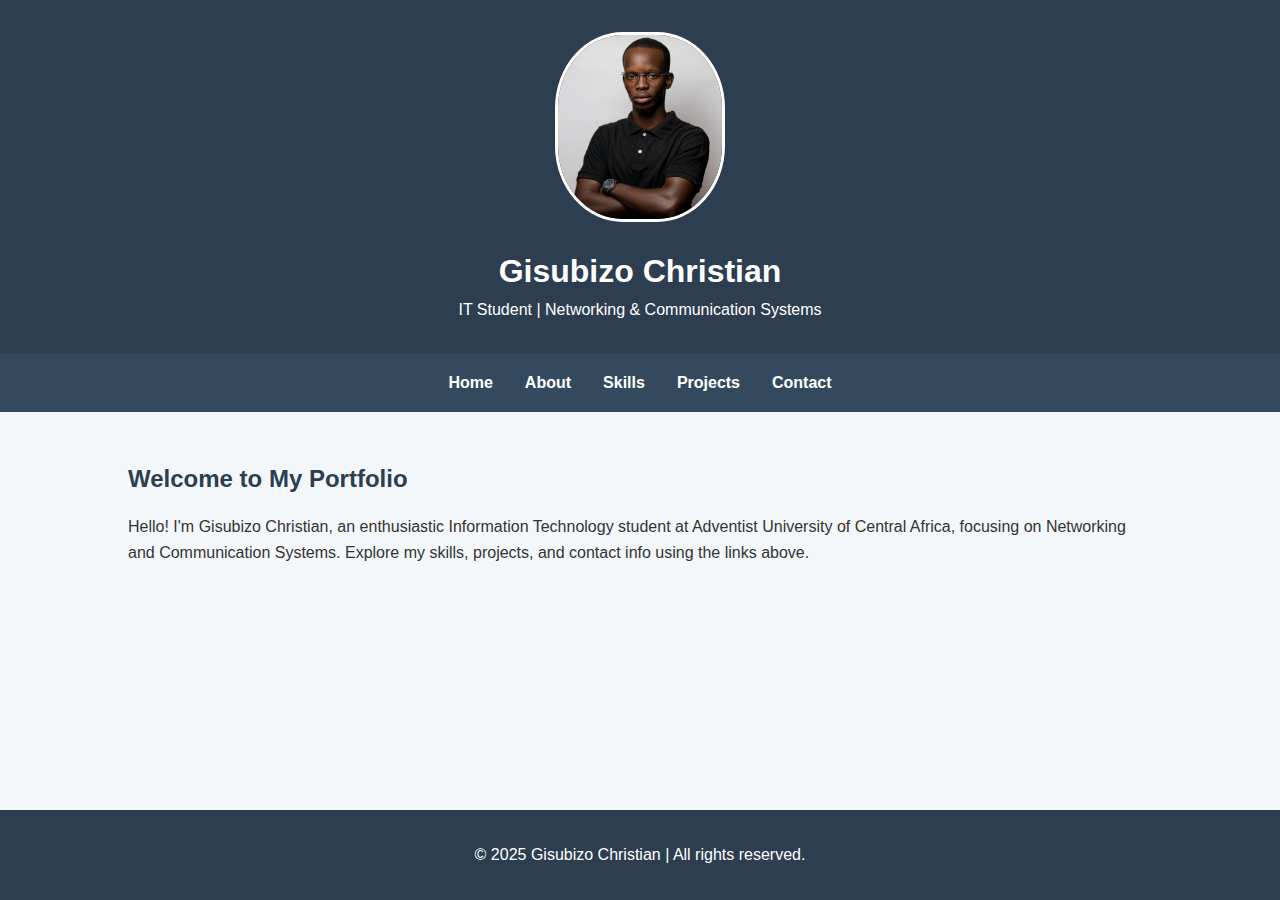
<file: Portfolio/index.html>
<!DOCTYPE html>
<html lang="en">
<head>
  <meta charset="UTF-8" />
  <meta name="viewport" content="width=device-width, initial-scale=1.0"/>
  <title>Home | Gisubizo Christian</title>
  <link rel="stylesheet" href="style.css" />
</head>
<body>
  <header>
    <img src="zappa.jpg" alt="Gisubizo Christian" />
    <h1>Gisubizo Christian</h1>
    <p>IT Student | Networking & Communication Systems</p>
  </header>

  <nav>
    <a href="index.html">Home</a>
    <a href="about.html">About</a>
    <a href="skills.html">Skills</a>
    <a href="projects.html">Projects</a>
    <a href="contact.html">Contact</a>
  </nav>

  <section>
    <h2>Welcome to My Portfolio</h2>
    <p>Hello! I'm Gisubizo Christian, an enthusiastic Information Technology student at Adventist University of Central Africa, focusing on Networking and Communication Systems. Explore my skills, projects, and contact info using the links above.</p>
  </section>

  <footer>
    <p>&copy; 2025 Gisubizo Christian | All rights reserved.</p>
  </footer>
</body>
</html>
</file>
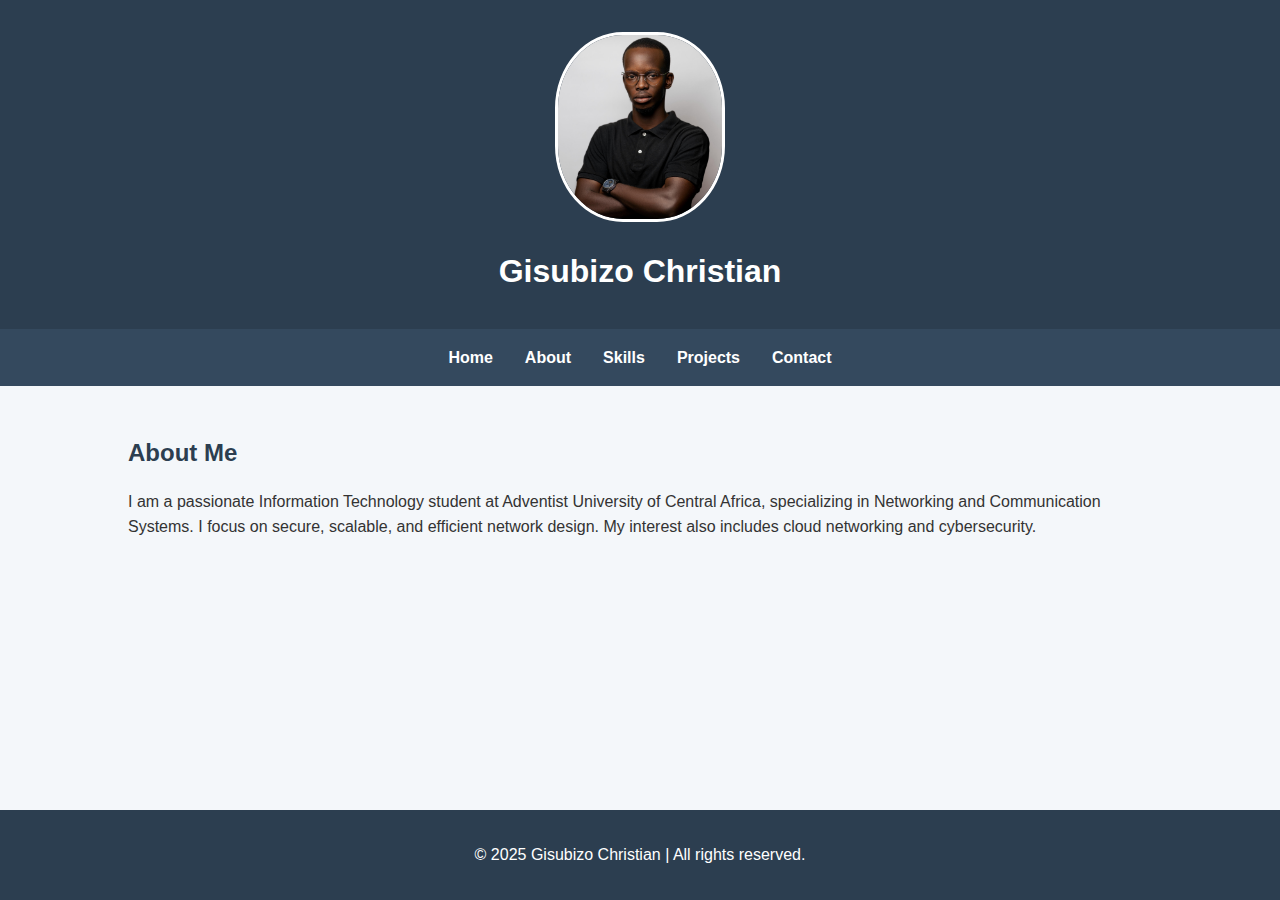
<file: Portfolio/about.html>
<!DOCTYPE html>
<html lang="en">
<head>
  <meta charset="UTF-8" />
  <meta name="viewport" content="width=device-width, initial-scale=1.0"/>
  <title>About | Gisubizo Christian</title>
  <link rel="stylesheet" href="style.css" />
</head>
<body>
  <header>
    <img src="zappa.jpg" alt="Gisubizo Christian" />
    <h1>Gisubizo Christian</h1>
  </header>

  <nav>
    <a href="index.html">Home</a>
    <a href="about.html">About</a>
    <a href="skills.html">Skills</a>
    <a href="projects.html">Projects</a>
    <a href="contact.html">Contact</a>
  </nav>

  <section>
    <h2>About Me</h2>
    <p>I am a passionate Information Technology student at Adventist University of Central Africa, specializing in Networking and Communication Systems. I focus on secure, scalable, and efficient network design. My interest also includes cloud networking and cybersecurity.</p>
  </section>

  <footer>
    <p>&copy; 2025 Gisubizo Christian | All rights reserved.</p>
  </footer>
</body>
</html>
</file>
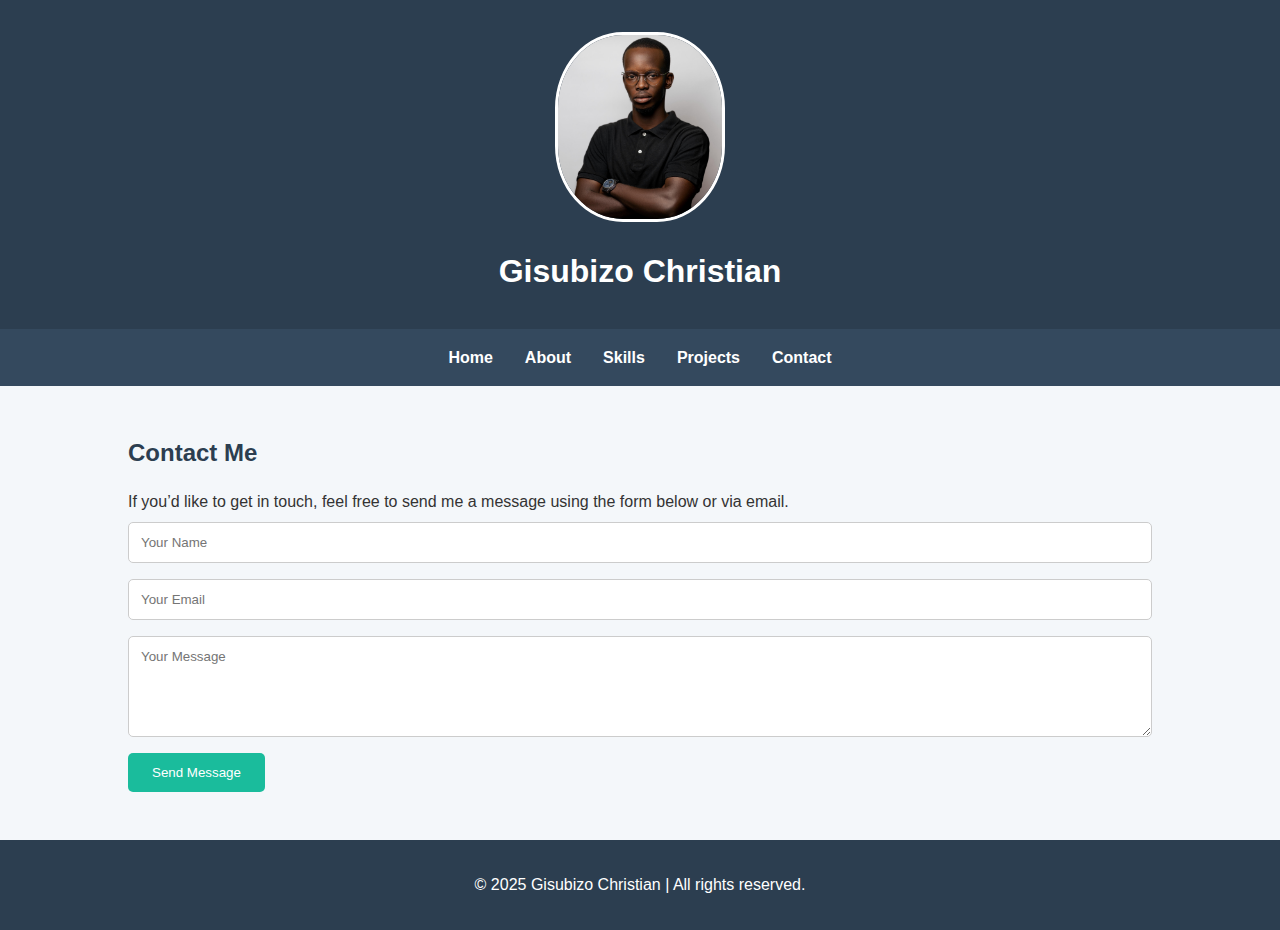
<file: Portfolio/contact.html>
<!DOCTYPE html>
<html lang="en">
<head>
  <meta charset="UTF-8" />
  <meta name="viewport" content="width=device-width, initial-scale=1.0"/>
  <title>Contact | Gisubizo Christian</title>
  <link rel="stylesheet" href="style.css" />
</head>
<body>
  <header>
    <img src="zappa.jpg" alt="Gisubizo Christian" />
    <h1>Gisubizo Christian</h1>
  </header>

  <nav>
    <a href="index.html">Home</a>
    <a href="about.html">About</a>
    <a href="skills.html">Skills</a>
    <a href="projects.html">Projects</a>
    <a href="contact.html">Contact</a>
  </nav>

  <section>
    <h2>Contact Me</h2>
    <p>If you’d like to get in touch, feel free to send me a message using the form below or via email.</p>

    <div class="contact-form">
      <form action="#" method="POST">
        <input type="text" name="name" placeholder="Your Name" required />
        <input type="email" name="email" placeholder="Your Email" required />
        <textarea name="message" rows="5" placeholder="Your Message" required></textarea>
        <button type="submit">Send Message</button>
      </form>
    </div>
  </section>

  <footer>
    <p>&copy; 2025 Gisubizo Christian | All rights reserved.</p>
  </footer>
</body>
</html>
</file>
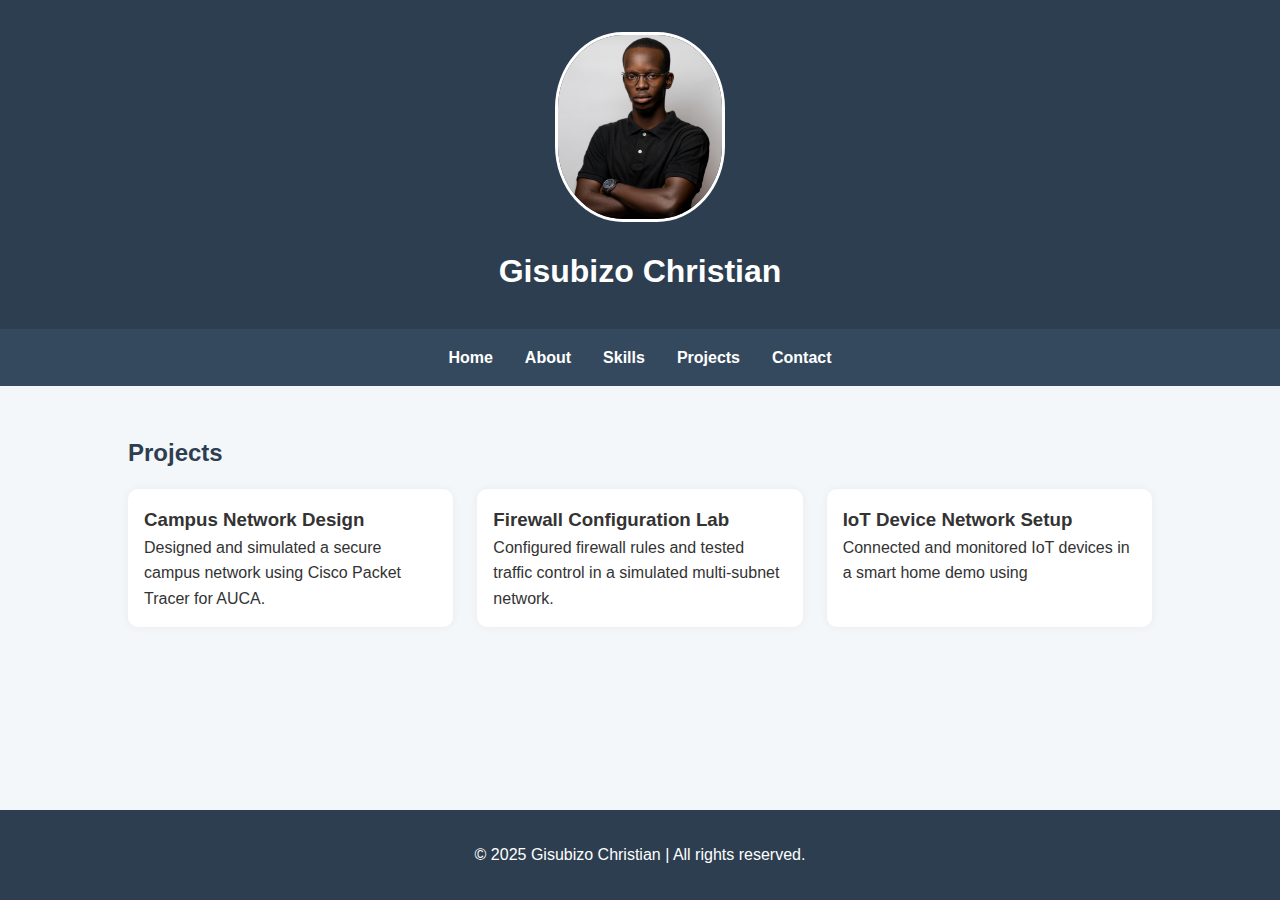
<file: Portfolio/projects.html>
<!DOCTYPE html>
<html lang="en">
<head>
  <meta charset="UTF-8" />
  <meta name="viewport" content="width=device-width, initial-scale=1.0"/>
  <title>Projects | Gisubizo Christian</title>
  <link rel="stylesheet" href="style.css" />
</head>
<body>
  <header>
    <img src="zappa.jpg" alt="Gisubizo Christian" />
    <h1>Gisubizo Christian</h1>
  </header>

  <nav>
    <a href="index.html">Home</a>
    <a href="about.html">About</a>
    <a href="skills.html">Skills</a>
    <a href="projects.html">Projects</a>
    <a href="contact.html">Contact</a>
  </nav>

  <section>
    <h2>Projects</h2>
    <div class="projects-list">
      <div class="project">
        <h3>Campus Network Design</h3>
        <p>Designed and simulated a secure campus network using Cisco Packet Tracer for AUCA.</p>
      </div>
      <div class="project">
        <h3>Firewall Configuration Lab</h3>
        <p>Configured firewall rules and tested traffic control in a simulated multi-subnet network.</p>
      </div>
      <div class="project">
        <h3>IoT Device Network Setup</h3>
        <p>Connected and monitored IoT devices in a smart home demo using
             </div>
    </div>
  </section>

  <footer>
    <p>&copy; 2025 Gisubizo Christian | All rights reserved.</p>
  </footer>
</body>
</html>
</file>
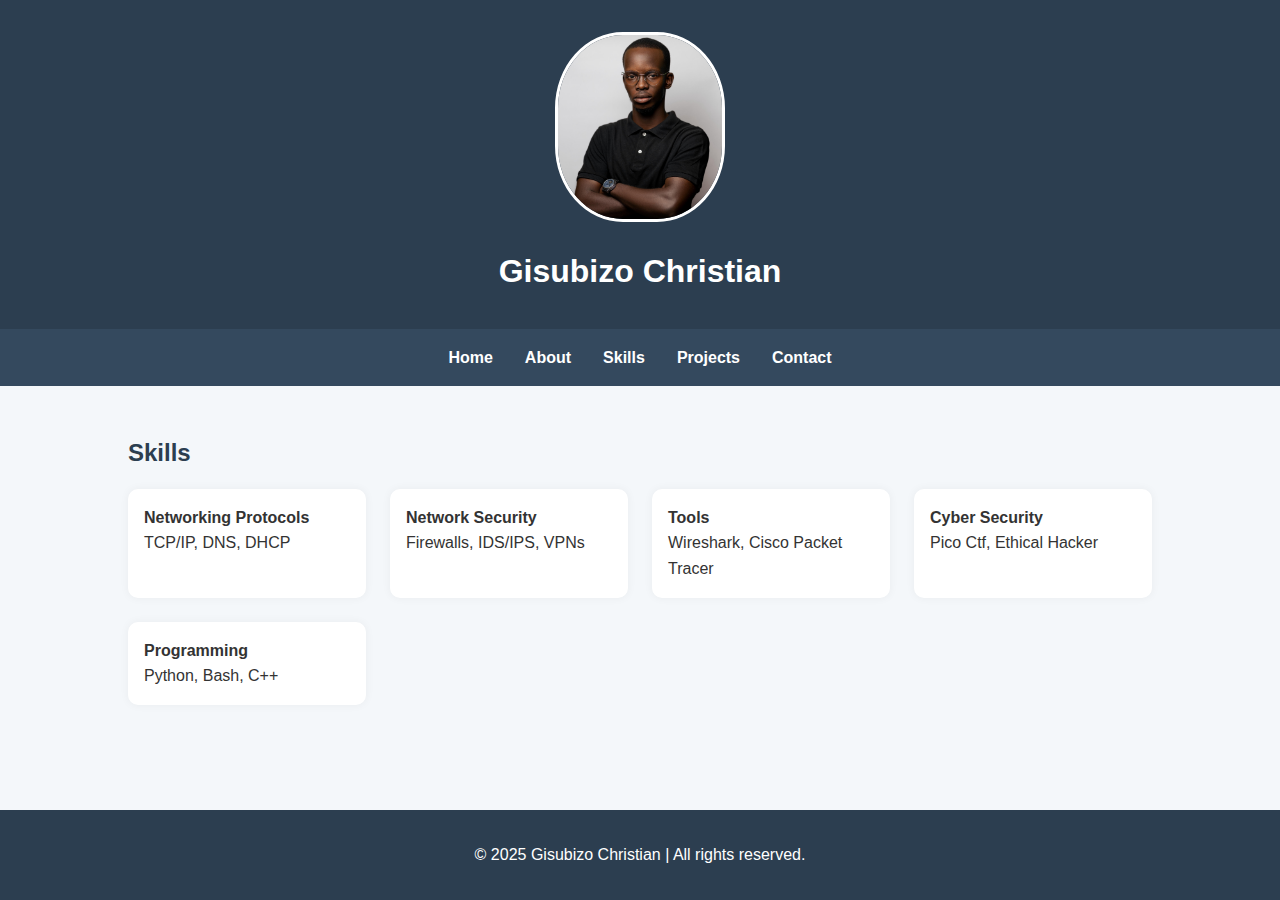
<file: Portfolio/skills.html>
<!DOCTYPE html>
<html lang="en">
<head>
  <meta charset="UTF-8" />
  <meta name="viewport" content="width=device-width, initial-scale=1.0"/>
  <title>Skills | Gisubizo Christian</title>
  <link rel="stylesheet" href="style.css" />
</head>
<body>
  <header>
    <img src="zappa.jpg" alt="Gisubizo Christian" />
    <h1>Gisubizo Christian</h1>
  </header>

  <nav>
    <a href="index.html">Home</a>
    <a href="about.html">About</a>
    <a href="skills.html">Skills</a>
    <a href="projects.html">Projects</a>
    <a href="contact.html">Contact</a>
  </nav>

  <section>
    <h2>Skills</h2>
    <div class="skills-list">
      <div class="skill"><strong>Networking Protocols</strong><br>TCP/IP, DNS, DHCP</div>
      <div class="skill"><strong>Network Security</strong><br>Firewalls, IDS/IPS, VPNs</div>
      <div class="skill"><strong>Tools</strong><br>Wireshark, Cisco Packet Tracer</div>
      <div class="skill"><strong>Cyber Security</strong><br>Pico Ctf, Ethical Hacker</div>
      <div class="skill"><strong>Programming</strong><br>Python, Bash, C++</div>
    </div>
  </section>

  <footer>
    <p>&copy; 2025 Gisubizo Christian | All rights reserved.</p>
  </footer>
</body>
</html>
</file>
<file: Portfolio/style.css>
/* Reset & general styles */
* {
  margin: 0;
  padding: 0;
  box-sizing: border-box;
  font-family: 'Segoe UI', sans-serif;
}

html, body {
  height: 100%; /* important for flexbox */
}

body {
  display: flex;
  flex-direction: column;
  min-height: 100vh; /* ensures full screen height */
  background: #f4f7fa;
  color: #333;
  line-height: 1.6;
}

/* Header section */
header {
  background-color: #2c3e50;
  color: white;
  padding: 2rem 0;
  text-align: center;
}

header img {
  width: 170px;
  height: 190px;
  object-fit: cover;
  border-radius: 40%;
  border: 3px solid #fff;
  margin-bottom: 1rem;
}

header h1 {
  font-size: 2rem;
}

/* Navigation */
nav {
  background: #34495e;
  display: flex;
  justify-content: center;
  gap: 2rem;
  padding: 1rem 0;
}

nav a {
  color: white;
  text-decoration: none;
  font-weight: bold;
  transition: color 0.3s;
}

nav a:hover {
  color: #1abc9c;
}

/* Main content */
section {
  flex: 1; /* pushes footer down if content is short */
  padding: 3rem 10%;
}

h2 {
  color: #2c3e50;
  margin-bottom: 1rem;
}

/* Skills & projects */
.skills-list, .projects-list {
  display: grid;
  grid-template-columns: repeat(auto-fit, minmax(200px, 1fr));
  gap: 1.5rem;
}

.skill, .project {
  background: white;
  padding: 1rem;
  border-radius: 10px;
  box-shadow: 0 0 10px rgba(0,0,0,0.05);
}

/* Footer */
footer {
  text-align: center;
  padding: 2rem 0;
  background: #2c3e50;
  color: white;
  margin-top: auto; /* ensures it sticks to bottom */
}

/* Contact form */
.contact-form input, .contact-form textarea {
  width: 100%;
  padding: 0.75rem;
  margin: 0.5rem 0;
  border-radius: 5px;
  border: 1px solid #ccc;
}

.contact-form button {
  background: #1abc9c;
  color: white;
  padding: 0.75rem 1.5rem;
  border: none;
  border-radius: 5px;
  cursor: pointer;
  transition: background 0.3s;
}

.contact-form button:hover {
  background: #16a085;
}

/* Responsive design */
@media (max-width: 600px) {
  header h1 {
    font-size: 1.5rem;
  }
}
</file>
